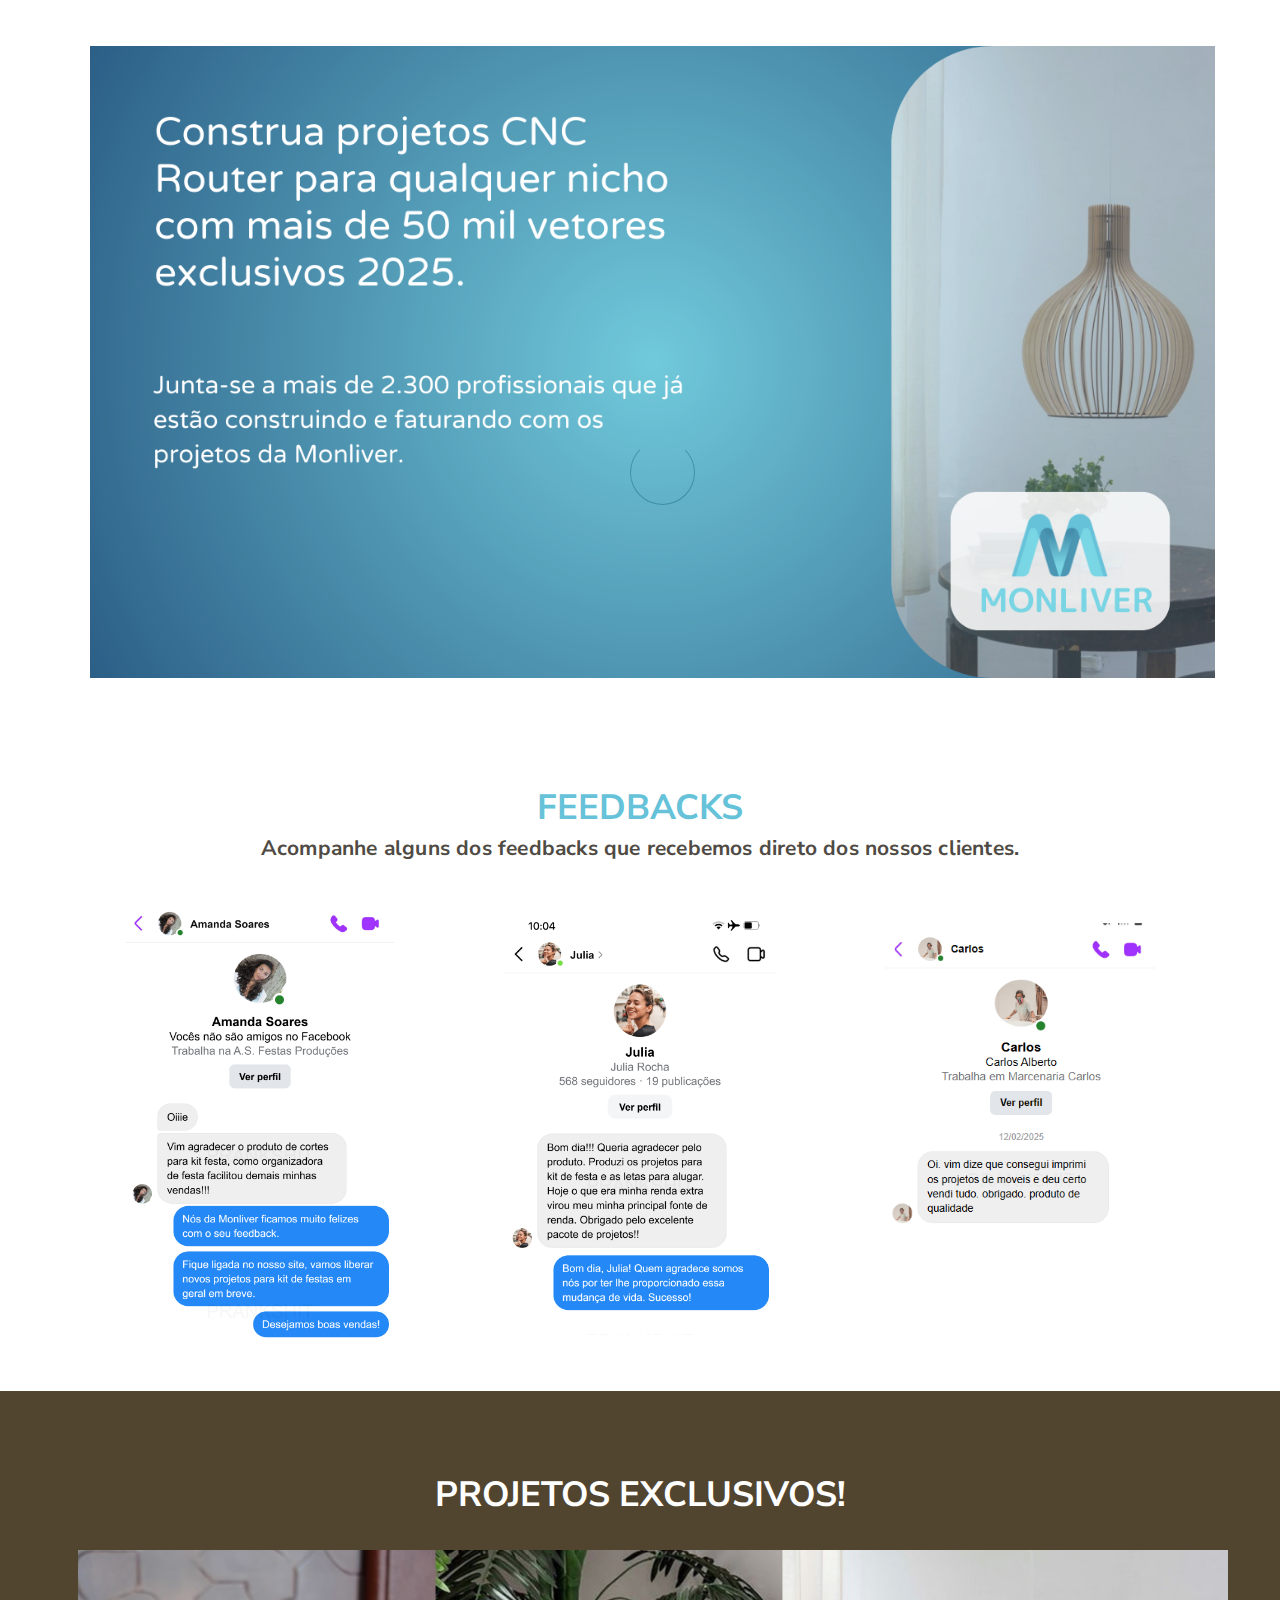
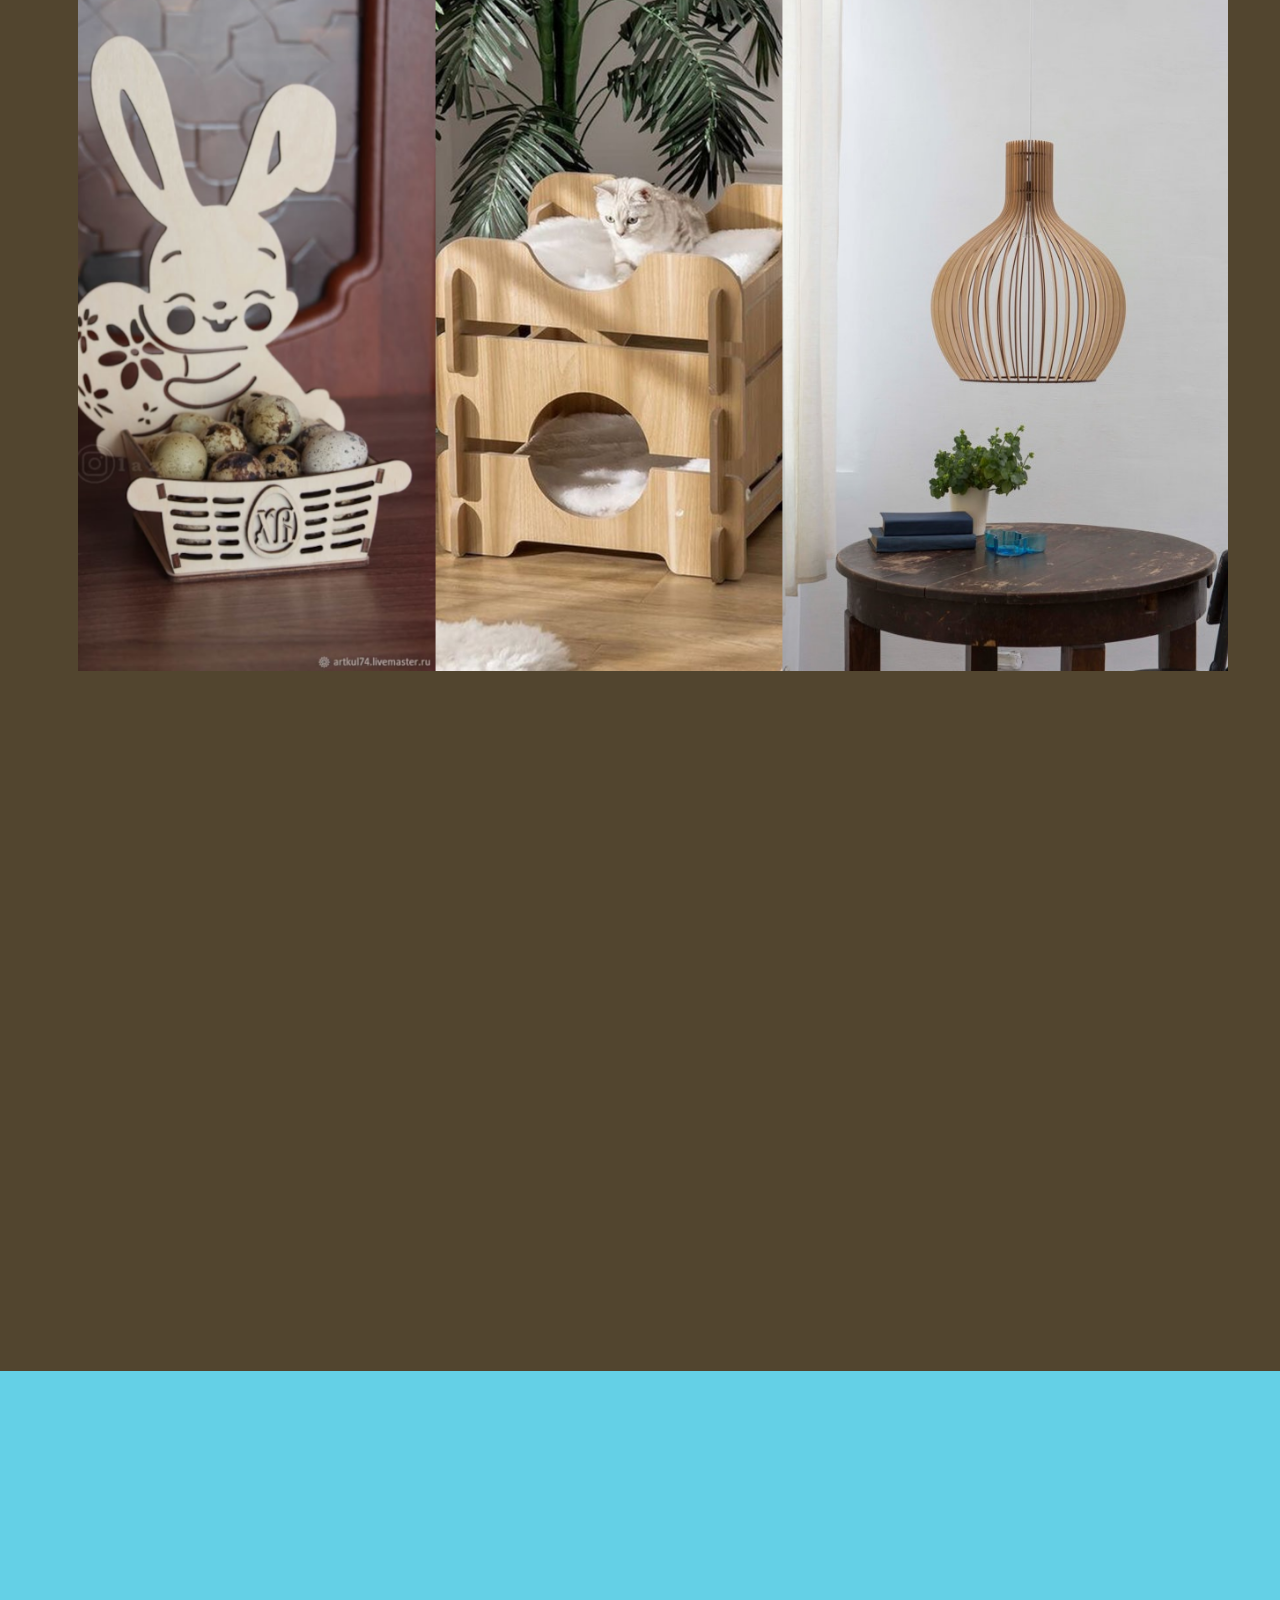
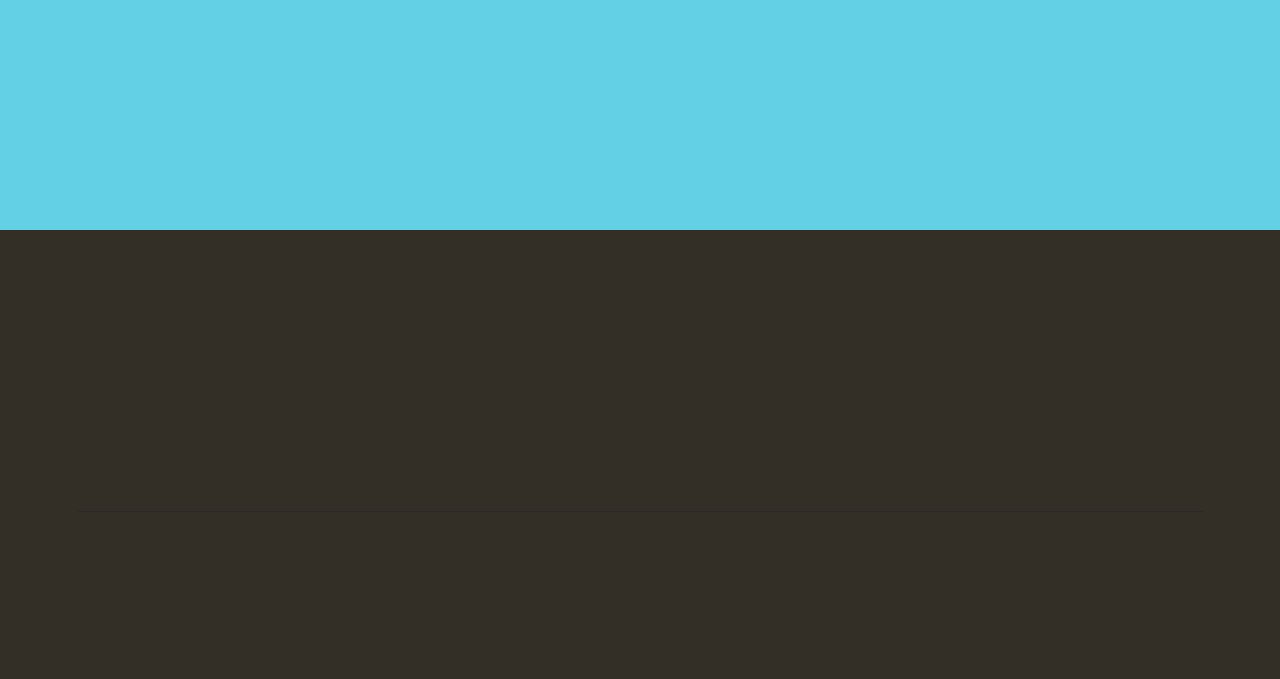
<file: index.html>
<!DOCTYPE html>
<html lang="en">
<head>

<meta charset="UTF-8">

<title>Monliver</title>

<meta http-equiv="X-UA-Compatible" content="IE=Edge">
<meta name="description" content="">
<meta name="keywords" content="">
<meta name="author" content="Tooplate">
<meta name="viewport" content="width=device-width, initial-scale=1, maximum-scale=1">

<link rel="stylesheet" href="css/bootstrap.min.css">
<link rel="stylesheet" href="css/animate.css">
<link rel="stylesheet" href="css/magnific-popup.css">
<link rel="stylesheet" href="css/font-awesome.min.css">

<link rel="preconnect" href="https://fonts.googleapis.com">
<link rel="preconnect" href="https://fonts.gstatic.com" crossorigin>
<link href="https://fonts.googleapis.com/css2?family=Oswald:wght@200..700&family=Varela+Round&display=swap" rel="stylesheet">

<link href="https://cdn.jsdelivr.net/npm/bootstrap@5.3.0-alpha3/dist/css/bootstrap.min.css" rel="stylesheet">

<link rel="icon" href="./images/logo-monliver-m.png">

<!-- Main css -->
<link rel="stylesheet" href="css/tooplate-style.css">

</head>
<body data-spy="scroll" data-target=".navbar-collapse" data-offset="50">

<!-- PRE LOADER -->
<div class="preloader">
     <div class="spinner">
          <span class="spinner-rotate"></span>
     </div>
</div>


<!-- HOME SECTION -->
<div class="container">
     <div class="row">
          <section id="home" class="parallax-section">
               <!-- <a style="position: absolute;" class="btn-piscar" href="https://pay.cakto.com.br/wvyvkay_299442">Compre agora!</a> -->

               <img id="banner-site-home" src="./images/banner-site-home.png" alt="">
               <img id="banner-site-home-movel" src="./images/banner-home-movel.png" alt="">
          </section>
     </div>
</div>


<!-- DEPOIMENTO SECTION -->
<section id="depoimento" class="parallax-section">
     <div class="container">
          <div class="row">
               <div class="col-md-12 col-sm-12">
                    <!-- SECTION TITLE -->
                    <div class="wow fadeInUp section-title" data-wow-delay="0.2s">
                         <h2>FEEDBACKS</h2>
                         <p>Acompanhe alguns dos feedbacks que recebemos direto dos nossos clientes.</p>
                    </div>
               </div>
               <div class="depoimento fadeInUp col-md-3 col-sm-6" data-wow-delay="0.6s">
                    <a href="images/Depoimentos/depoimento-amanda.png" class="image-popup">
                         <img src="images/Depoimentos/depoimento-amanda.png" class="img-responsive" alt="Logo Design">
                    </a>
               </div>
               <div class="depoimento fadeInUp col-md-3 col-sm-6" data-wow-delay="0.6s">
                    <a href="images/Depoimentos/depoimento-julia.png" class="image-popup">
                         <img src="images/Depoimentos/depoimento-julia.png" class="img-responsive" alt="Logo Design">
                    </a>
               </div>
               <div class="depoimento fadeInUp col-md-3 col-sm-6" data-wow-delay="0.6s">
                    <a href="images/Depoimentos/depoimento-carlos.png" class="image-popup">
                         <img src="images/Depoimentos/depoimento-carlos.png" class="img-responsive" alt="Logo Design">
                    </a>
               </div>
          </div>

     </div>

</section>

<!-- DEPOIMENTO SECTION -->

<!-- WORK SECTION -->
<section id="work" class="parallax-section">
     <div class="container">
          <div class="row">
               <h2>PROJETOS EXCLUSIVOS!</h2>
               <div class="col-md-12 col-sm-12">
                    <!-- SECTION IMAGE -->
                    <img id="section-image" src="./images/colagem-imagem.png" alt="">
                    
                    <!-- SECTION TITLE -->
                    <div class="wow fadeInUp section-title" data-wow-delay="0.2s">
                         <!--Alterar frase para abordar quem já é da área-->
                         <br>
                         <br>
                         <p>Com o pacote de arquivos vetores você terá acesso a 50 mil projetos CNC Router para incrementar ao seu cardápio de produtos e alavancar suas vendas. Conheça projetos de móveis, pets, luminárias, educação infantil, camas temáticas para crianças e muito mais!</p>
                    </div>
               </div>

               <div class="wow fadeInUp col-md-3 col-sm-6" data-wow-delay="0.4s">
                    <!-- WORK THUMB -->
                    <div class="work-thumb">
                         <a href="images/D_NQ_NP_753452-MLB80472730597_112024-O.webp" class="image-popup">
                              <img src="images/D_NQ_NP_753452-MLB80472730597_112024-O.webp" class="img-responsive" alt="Fine Arts">
                         </a>
                    </div>
                    <h4>Porta retrato</h4>
               </div>

               <div class="wow fadeInUp col-md-3 col-sm-6" data-wow-delay="0.6s">
                    <!-- WORK THUMB -->
                    <div class="work-thumb">
                         <a href="images/imagem-1.jpg" class="image-popup">
                              <img src="images/imagem-1.jpg" class="img-responsive" alt="Logo Design">
                         </a>
                    </div>
                    <h4>Festas</h4>
               </div>

               <div class="wow fadeInUp col-md-3 col-sm-6" data-wow-delay="0.8s">
                    <!-- WORK THUMB -->
                    <div class="work-thumb">
                         <a href="images/imagem-3.jpg" class="image-popup">
                              <img src="images/imagem-3.jpg" class="img-responsive" alt="Photography">
                         </a>
                    </div>
                    <h4>Luminárias modernas e elegantes</h4>
               </div>

               <div class="wow fadeInUp col-md-3 col-sm-6" data-wow-delay="0.8s">
                    <!-- WORK THUMB -->
                    <div class="work-thumb">
                         <a href="images/imagem-4.jpg" class="image-popup">
                              <img src="images/imagem-4.jpg" class="img-responsive" alt="Cinematography">
                         </a>
                    </div>
                    <h4>Artigos diversos</h4>
               </div>

          </div>
     </div>
</section>

<!-- CONTACT SECTION -->
<section id="contact" class="parallax-section">
     <div class="container">
          <div class="row">

               <div class="col-md-12 col-sm-12">
                    <!-- SECTION TITLE -->
                    <div id="contact" class="wow fadeInUp section-title" data-wow-delay="0.2s">
                         <h2>Adquira já o seu!</h2>
                         <p>Leve seus projetos para o próximo nível! Nossos arquivos CNC Router foram projetados para garantir precisão, praticidade e uma grande diversidade.</p>
                    </div>
               </div>

               <div class="col-md-12 col-sm-12">
                     <!-- CONTACT FORM HERE -->
                    <div class="wow fadeInUp" data-wow-delay="0.6s">
                        <form action="#" method="post" id="contact-form">
                             
                              <div class="col-md-offset-3 col-md-6 col-sm-offset-3 col-sm-6">
                                   <a href="https://pay.cakto.com.br/wvyvkay_299442">Comprar</a>
                              </div>
                        </form>
                    </div>
               </div>

          </div>
     </div>
</section>


<!-- FOOTER SECTION -->
<footer id="footer" class="parallax-section">
    <div class="container">
        <div class="row">

               <div class="wow fadeInUp col-md-4 col-sm-4" data-wow-delay="0.2s">
                    <h4>Nosso compromisso</h4>
                    <p>Ofertar arquivos exclusivos e de alta qualidade para CNC router e impressão a laser. Simplifique seus projetos e eleve suas criações!</p>
               </div>

               <div class="wow fadeInUp col-md-4 col-sm-4" data-wow-delay="0.4s">
                    
               </div>

               <div class="wow fadeInUp col-md-4 col-sm-4" data-wow-delay="0.6s">
                    
               </div>

               <div class="col-md-12 col-sm-12 clearfix">
                    <div class="dash-line"></div>
               </div>

               <div class="wow fadeInUp col-md-6 col-sm-6" data-wow-delay="0.8s">
                    <p class="copyright-text">Copyright © 2025 Monliver</p>
               </div>

               <div class="wow fadeInUp col-md-6 col-sm-6" data-wow-delay="1s">

               </div>

          </div>
     </div>
</footer>

<!-- SCRIPTS -->
<script src="js/jquery.js"></script>
<script src="js/bootstrap.min.js"></script>
<script src="js/jquery.parallax.js"></script>
<script src="js/jquery.magnific-popup.min.js"></script>
<script src="js/magnific-popup-options.js"></script>
<script src="js/smoothscroll.js"></script>
<script src="js/wow.min.js"></script>
<script src="js/custom.js"></script>

</body>
</html>
</file>
<file: css/tooplate-style.css>
/*

Template 2100 Artist

http://www.tooplate.com/view/2100-artist

*/

@import url('https://fonts.googleapis.com/css?family=Nunito+Sans:300,400,700|Playfair+Display');

body {
    background: white;
    font-family: 'Nunito Sans', sans-serif;
    font-style: normal;
    font-weight: 300;
    overflow-x: hidden;
}

html, body {
  width: 100%;
  height: 100%;
}



/*---------------------------------------
  Typorgraphy              
-----------------------------------------*/

h1,h2,h3,h4,h5,h6 {
  font-style: normal;
  font-weight: 300;
  letter-spacing: 0px;
}

h1 {
  color: #3d3d3f;
  font-family: 'Playfair Display', serif;
  font-size: 40px;
  line-height: normal;
}

h2 {
  color: #575757;
  font-size: 35px;
  line-height: normal;
}

h3 {
  color: #64d0e1;
  font-size: 28px;
  font-weight: bold;
  line-height: 32px;
  letter-spacing: 6px;
  text-transform: uppercase;
}

h4 {
  color: #797979;
  font-size: 20px;
  font-weight: 400;
}

p {
  color: #878787;
  font-size: 21px;
  font-weight: 300;
  line-height: 25px;
  letter-spacing: 0.2px;
}

strong, span {
  color: #878787;
  font-weight: normal;
}



/*---------------------------------------
  Buttons               
-----------------------------------------*/

.arrow-btn i {
  background: #000000;
  border-radius: 50%;
  color: #ffffff;
  font-size: 20px;
  width: 50px;
  height: 50px;
  line-height: 50px;
  text-align: center;
  margin-top: 32px;
  -webkit-transition: 0.5s;
  transition: 0.5s;
}

.arrow-btn i:hover {
  background: #64d0e1;
}

/* Animação para piscar */
@keyframes piscar {
  5% {
    opacity: 10%;
  }
}
.btn-piscar {
  animation: piscar 1s infinite; /* Duração de 1s, repetindo infinitamente */
}

/*---------------------------------------
  General               
-----------------------------------------*/

html{
  -webkit-font-smoothing: antialiased;
}

a {
  color: #ffffff;
  -webkit-transition: 0.5s;
  transition: 0.5s;
  text-decoration: none !important;
}

a:hover, a:active, a:focus {
  color: #000000;
  outline: none;
}

* {
  -webkit-box-sizing: border-box;
  box-sizing: border-box;
}

*:before,
*:after {
  -webkit-box-sizing: border-box;
  box-sizing: border-box;
}

.section-title {
  margin: 0;
  padding-bottom: 32px;
}

.parallax-section {
  background-attachment: fixed !important;
  background-size: cover !important;
}

#about, #work,
#contact, footer {
  position: relative;
  padding-top: 80px;
  padding-bottom: 80px;
}

#contact h2{
  color: #332E26;
  font-weight: bold;
}
#contact p{
  color: #332E26;
}
/*---------------------------------------
  Pre loader section              
-----------------------------------------*/

.preloader {
  position: fixed;
  top: 0;
  left: 0;
  width: 100%;
  height: 100%;
  z-index: 99999;
  display: flex;
  flex-flow: row nowrap;
  justify-content: center;
  align-items: center;
  background: none repeat scroll 0 0 #ffffff;
}

.spinner {
  border: 1px solid transparent;
  border-radius: 5px;
  position: relative;
}

.spinner:before {
  content: '';
  box-sizing: border-box;
  position: absolute;
  top: 50%;
  left: 50%;
  width: 65px;
  height: 65px;
  margin-top: -10px;
  margin-left: -10px;
  border-radius: 50%;
  border: 1px solid #000000;
  border-top-color: #f9f9f9;
  animation: spinner .9s linear infinite;
}

@-webkit-@keyframes spinner {
  to {transform: rotate(360deg);}
}

@keyframes spinner {
  to {transform: rotate(360deg);}
}


/*---------------------------------------
  Home section              
-----------------------------------------*/

#home {
  background: white;
  background-size: cover;
  background-position: center center;
  border-radius: 5px;
  display: -webkit-box;
  display: -webkit-flex;
  display: -ms-flexbox;
  display: flex;
  flex-wrap: nowrap;
  -webkit-box-align: center;
  -webkit-align-items: center;
  -ms-flex-align: center;
   align-items: center;
  height: 60vh;
  text-align: center;
  position: relative;
  margin: 92px 12px 42px 12px;
}

.home-wrapper {
  background: white;
  height: 500px;
  width: 580px;
  text-align: left;
  margin: 0px;
}
#home .home-image{
  height: 450px;
  width: 335px;
  margin-left: 60px;
}
#banner-site-home-movel{
  width: 0%;
}
#banner-site-home{
  max-width: 100%;
}

.home-content{
  display: grid;
	grid-template-columns: repeat(2, 1fr);
}

.home-wrapper h4 {
  margin-top: 16px;
  margin-bottom: 100px;
}

.home-wrapper a {
  font-size: 18px;
  background-color: #da3535;
  padding: 10px 70px;
  border-radius: 10px;
  letter-spacing: 1.5px;
  font-weight: bold;
  font-family: "Varela Round", sans-serif;
}

#home .btn-piscar{

  font-size: 18px;
  background-color: #da3535;
  padding: 15px 100px;
  border-radius: 10px;
  margin-left: 2.5vh;
  margin-top: 35vh;
  letter-spacing: 1.5px;
  font-weight: bold;
  font-family: "Varela Round", sans-serif;
}

#logo{
  height: 97px;
  width: 172px;
}

#letters{
  letter-spacing: 1.5px;
  font-weight: bold;
  color: #4db9d3;
  font-family: "Varela Round", sans-serif;
}

#navbar{
  padding-top: 15px;
  padding-left: 25px;
  margin-bottom: 30px;
}
/*---------------------------------------
  About section              
-----------------------------------------*/

#about {
  padding-top: 100px;
}

#about .col-md-4 img {
  border-radius: 5px;
  margin-bottom: 28px;
}

#about .col-md-4 a {
  background: #e8e8e8;
  border-radius: 8px;
  color: #000000;
  padding: 6px 12px;
  display: inline-block;
  margin-bottom: 40px;
}

#about .col-md-4 a:hover {
  background: #000000;
  color: #ffffff;
}

#about .about-thumb {
  background: #ffffff;
  border-radius: 5px;
  padding: 42px 32px;
}
/*---------------------------------------
  Depoimento section              
-----------------------------------------*/

#depoimento {
  background: #ffffff;
  padding-bottom: 42px;
  margin-top: 90px;
}
.depoimento {
  margin: auto;
}

#depoimento h2{
  color: #4db9d3;
  font-weight: bold;
  margin-top: 20px;
  text-align: center;
}

#depoimento p {
  color: #332E26;
  font-weight: bold;
  text-align: center;
}

#depoimento .depoimento-thumb {
  border-radius: 5px;
  margin-bottom: 15px;
  padding: 0;
  overflow: hidden;
  position: relative;
  top: 0;
  -webkit-transition: all ease-in-out 0.4s;
  transition: all ease-in-out 0.4s;
}

#depoimento .depoimento-thumb:hover {
  background: #ffffff;
  box-shadow: 0px 16px 22px 0px rgba(90, 91, 95, 0.3);
  top: -5px;
}

#depoimento .depoimento-thumb img {
  border-radius: 5px;
  cursor: crosshair;
}
/*---------------------------------------
  Work section              
-----------------------------------------*/

#work {
  background: #52452F;
}

#work .work-thumb {
  border-radius: 5px;
  margin-bottom: 15px;
  padding: 0;
  overflow: hidden;
  position: relative;
  top: 0;
  -webkit-transition: all ease-in-out 0.4s;
  transition: all ease-in-out 0.4s;
}

#work .work-thumb:hover {
  background: #ffffff;
  box-shadow: 0px 16px 22px 0px rgba(90, 91, 95, 0.3);
  top: -5px;
}

#work .work-thumb img {
  border-radius: 5px;
  cursor: crosshair;
}
#work p {
  font-size: 21px;
  color: white;
}

#work h2 {
  color: white;
  text-align: center;
  font-weight: bold;
  margin-bottom: 32px;
  
}

#work h4 {
  color: white;
}

#section-image{
  width: 1150px;
  margin-left: auto;
}
/*---------------------------------------
  Contact section              
-----------------------------------------*/
#contact {
  background-color: #64d0e6;
}
#contact .form-control {
  border: none;
  border-bottom: 1px solid #f0f0f0;
  border-radius: 5px;
  box-shadow: none;
  font-size: 18px;
  margin-top: 10px;
  margin-bottom: 10px;
  -webkit-transition: all ease-in-out 0.4s;
  transition: all ease-in-out 0.4s;
}

#contact input {
  height: 55px;
}
#contact button#submit {
  background: #da3535;
  border: none;
  border-radius: 40px;
  color: #ffffff;
  font-weight: bold;
  height: 55px;
  padding-bottom: 10px;
  margin-top: 24px;
  font-weight: bold;
}

#contact button#submit:hover {
  background: #3d3d3f;
  color: #ffffff;
}
#contact a {
  font-size: 18px;
  margin: 20%;
  background-color: #da3535;
  padding: 15px 100px;
  border-radius: 10px;
}

/*---------------------------------------
  Footer section              
-----------------------------------------*/

footer {
  background: #332E26;
}

footer h4 {
  color: #f9f9f9;
}

footer a {
  color: #aaa;
}

footer a:hover {
  color: #fff;
}

footer .col-md-4 .support-cus:last-child {
  padding-top: 12px;
}

footer .col-md-4 .support-cus p {
  line-height: 20px;
}

footer .newsletter .form-control {
  box-shadow: none;
  transition: all 0.4s ease-in-out;
  margin-top: 16px;
  margin-bottom: 2px;
}

footer .newsletter .form-control:focus {
  border-bottom-color: #f2f2f2;
}

footer .newsletter input {
  background: transparent;
  border: none;
  border-bottom: 1px solid #f0f0f0;
  border-radius: 0px;
}

footer .newsletter button {
  background: #f9f9f9;
  border: none;
  border-radius: 50px;
  font-weight: bold;
  height: 50px;
}

footer .newsletter button:hover {
  background: #d7b065;
  color: #ffffff;
}

footer .dash-line {
  border-top: 1px solid #292929;
  margin-top: 62px;
  padding-bottom: 52px;
  position: relative;
}


/*---------------------------------------
  Social icon             
-----------------------------------------*/

.social-icon {
  position: relative;
  padding: 0;
  margin: 0;
  text-align: center;
}

.social-icon li {
  display: inline-block;
  list-style: none;
}

.social-icon li a {
  background: #f9f9f9;
  border-radius: 100%;
  color: #3d3d3f;
  cursor: pointer;
  font-size: 16px;
  text-decoration: none;
  transition: all 0.4s ease-in-out;
  width: 30px;
  height: 30px;
  line-height: 30px;
  text-align: center;
  vertical-align: middle;
  position: relative;
  margin: 0px 6px 10px 6px;
}

.social-icon li a:hover {
  background: #d7b065;
  color: #ffffff;
  transform: scale(1.1);
}

/*---------------------------------------
  Mobile Responsive styles              
-----------------------------------------*/

@media (max-width: 980px) {

 h1 {font-size: 30px;}
.container{
  text-align: center;
}
 .home-content{
  display: flex;
  flex-wrap: wrap;
  justify-content: center;
  margin-top: 110px;
}
.home-wrapper{
  width: 425px;
  margin-top: 15vh;
  text-align: center;
}
#banner-site-home{
  display: none;
}

#banner-site-home-movel{
  width: 110%;
  margin: 0% -5%;
  padding-top: 40px;
}

.home-image {
   visibility:hidden
 }
 #about .about-thumb {
  padding-left: 0px;
 }

 #work .work-thumb {
  margin-top: 25px;
 }
 #section-image{
  max-width: 100%;
 }


}

@media (max-width: 768px) {

  h1 {
    font-size: 27px;
  }

  h2 {font-size: 25px;}

  footer .col-md-4 {
    margin-bottom: 35px;
  }

  footer .col-md-6 {
    text-align: center;
  }

  footer .copyright-text {
    padding-bottom: 12px;
  }

}

@media (max-width: 580px) {

  h3 {
    font-size: 14px;
    letter-spacing: 4px;
  }

  #about .about-thumb {
    padding: 22px 12px;
    margin-top: 0px;
  }

}

@media (max-width: 360px) {
  #home {
    height: 85vh;
  } 

}
</file>
